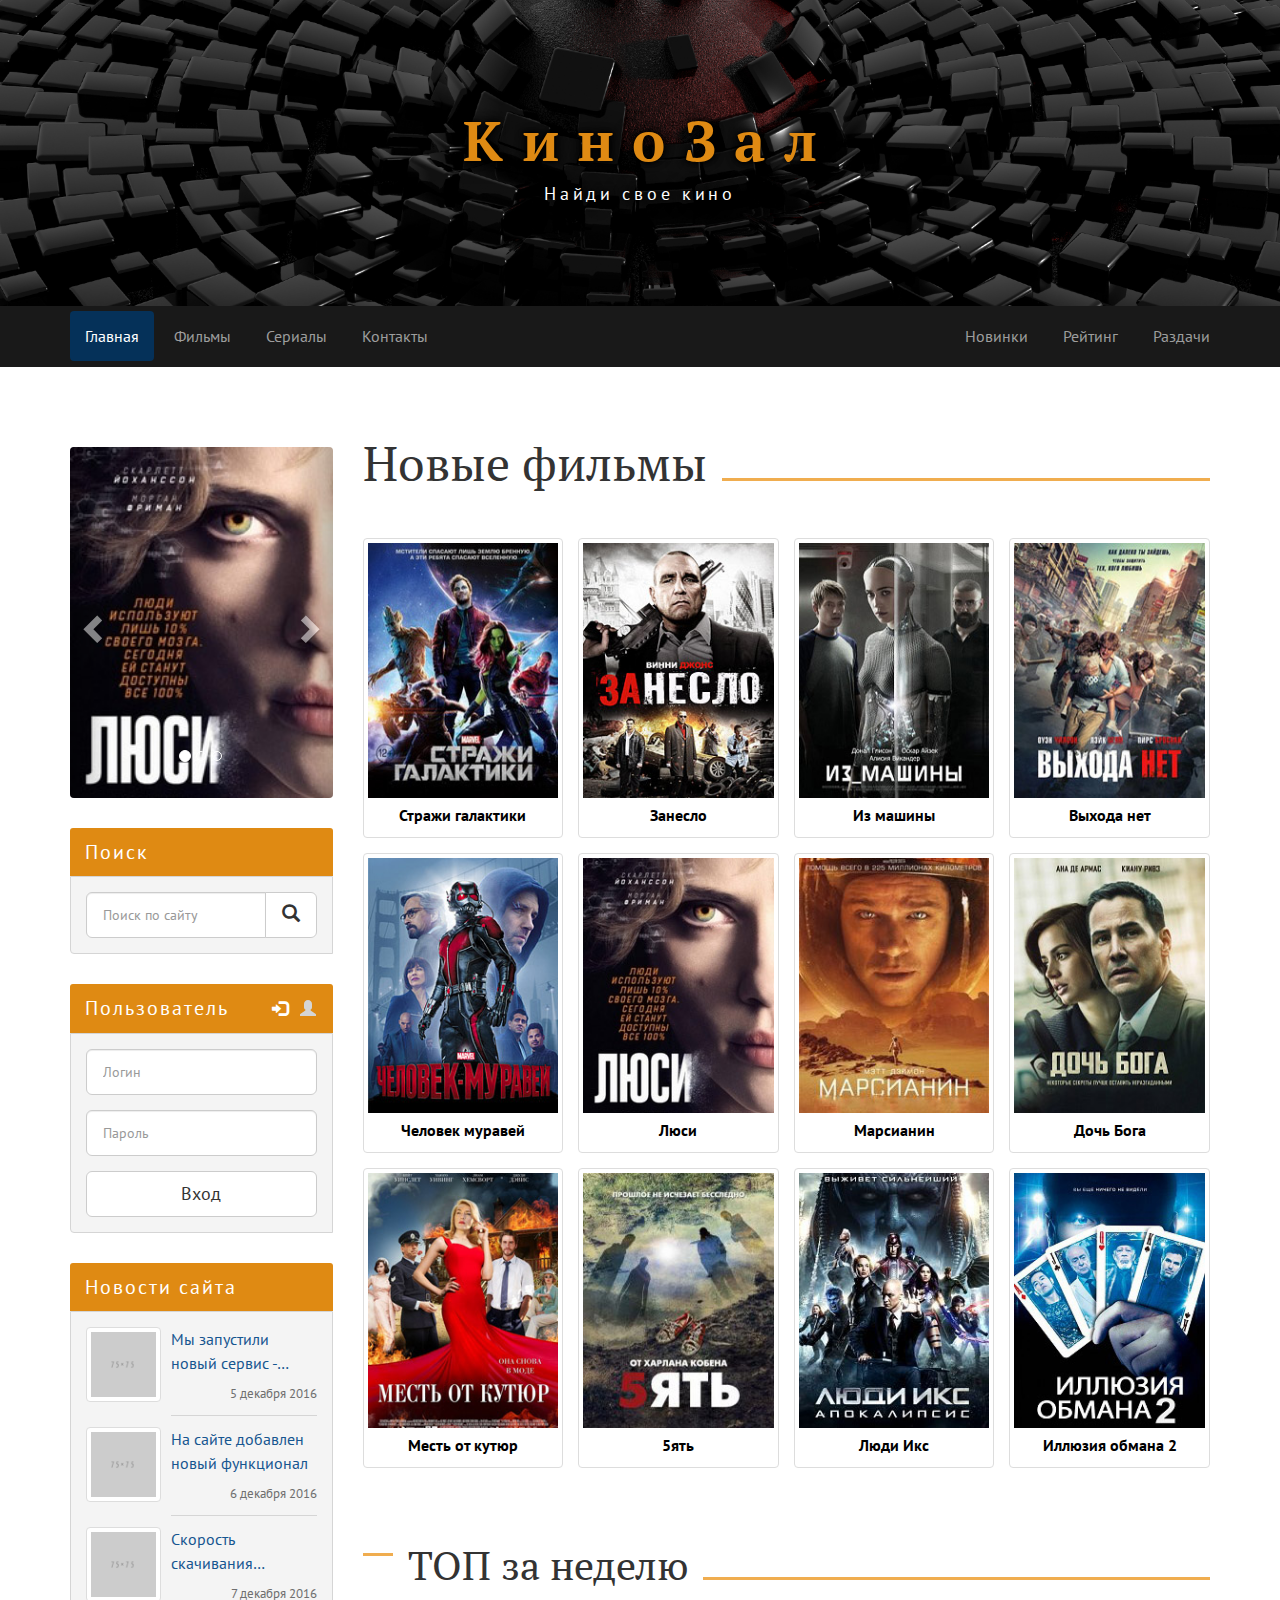
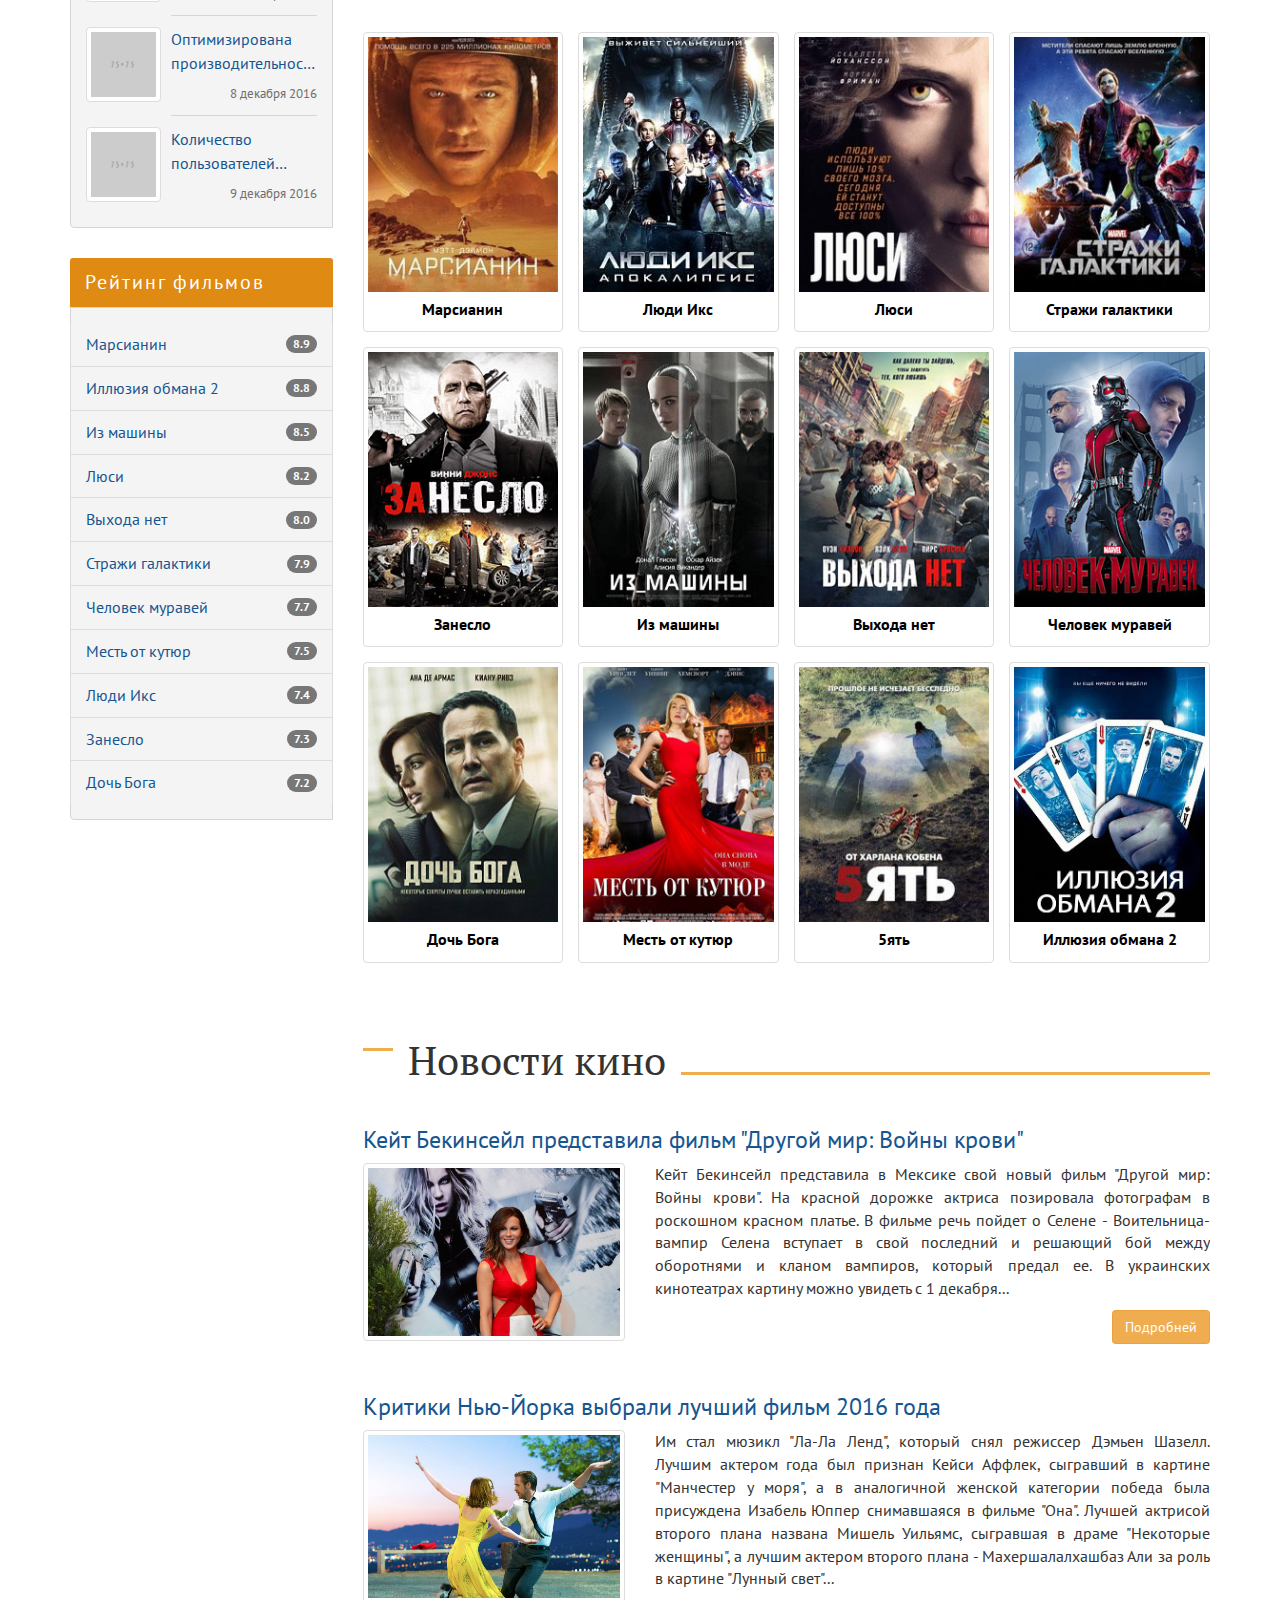
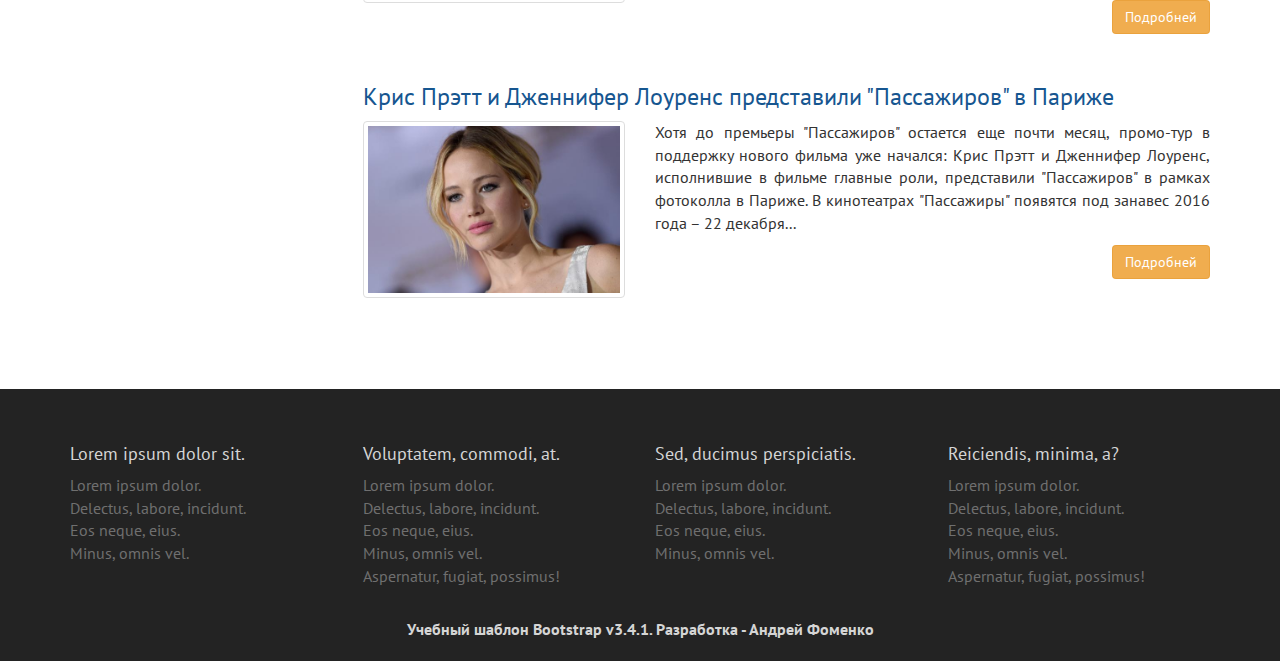
<file: index.html>
<!DOCTYPE html>

<html lang="zxx">

<head>
  <meta charset="UTF-8">
  <meta name="viewport" content="width=device-width, initial-scale=1.0, minimum-scale=1.0">
  <meta http-equiv="X-UA-Compatible" content="ie=edge">
  <title>КиноЗал</title>
  <link href="libs/bootstrap/dist/css/bootstrap.min.css" rel="stylesheet">
  <link href="https://fonts.googleapis.com/css2?family=PT+Sans:wght@400;700&family=PT+Serif:wght@400;700&display=swap"
    rel="stylesheet">
  <link href="assets/css/style.css" rel="stylesheet">
  <link rel="icon" href="assets/img/favicon.png" type="image/x-icon">
</head>

<body>
  <header class="header">
    <div class="logo">

      <div class="header-logo">
        <a href="/">
          <strong class="header-logo__title">КиноЗал</strong>
          <span class="header-logo__description">Найди свое кино</span>
        </a>
      </div>

      <div class="header-menu">
        <nav class="navbar navbar-inverse navbar-static-top">
          <div class="container">
            <div class="navbar-header">
              <button type="button" class="navbar-toggle collapsed" data-toggle="collapse" data-target="#navbar-top"
                aria-expanded="false">
                <span class="sr-only">Toggle navigation</span>
                <span class="icon-bar"></span>
                <span class="icon-bar"></span>
                <span class="icon-bar"></span>
              </button>
            </div>

            <div class="collapse navbar-collapse" id="navbar-top">
              <ul class="nav navbar-nav navbar-left">
                <li class="active"><a href="#">Главная</a></li>
                <li><a href="page.html">Фильмы</a></li>
                <li><a href="#">Сериалы</a></li>
                <li><a href="#">Контакты</a></li>
              </ul>

              <ul class="nav navbar-nav navbar-right">
                <li><a href="#">Новинки</a></li>
                <li><a href="#">Рейтинг</a></li>
                <li><a href="#">Раздачи</a></li>
              </ul>
            </div>
          </div>
        </nav>
      </div>

    </div>
  </header>

  <div class="container">
    <div class="row">
      <main class="main col-lg-9 col-md-8 col-lg-push-3 col-md-push-4">

        <section class="site-search panel panel-info visible-sm visible-xs">
          <h2 class="hidden">Поиск</h2>
          <div class="panel-heading">Поиск</div>
          <div class="panel-body">
            <form action="search.php">

              <div class="input-group input-group-lg">
                <input type="text" name="search-info" class="form-control" placeholder="Поиск по сайту">
                <span class="input-group-btn">
                  <button class="btn btn-default" type="button">
                    <span class="glyphicon glyphicon-search"></span>
                  </button>
                </span>
              </div>

            </form>
          </div>
        </section>

        <section class="user-login panel panel-info visible-sm visible-xs">
          <h2 class="hidden">Пользователь</h2>
          <div class="panel-heading">Пользователь</div>
          <div class="panel-body">

            <ul class="user-login__tabs nav nav-tabs" role="tablist">
              <li role="presentation" class="active"><a href="#user-login-main" aria-controls="user-login-main"
                  role="tab" data-toggle="tab"><span class="glyphicon glyphicon-log-in"></span></a></li>
              <li role="presentation"><a href="#user-reg-main" aria-controls="user-reg-main" role="tab"
                  data-toggle="tab"><span class="glyphicon glyphicon-user"></span></a></li>
            </ul>

            <div class="tab-content user-login__content">
              <div role="tabpanel" class="tab-pane fade-in active" id="user-login-main">

                <form action="login.php">
                  <div class="form-group"><input name="email" class="form-control input-lg" type="email"
                      placeholder="Логин"></div>
                  <div class="form-group"><input name="password" class="form-control input-lg" type="password"
                      placeholder="Пароль">
                  </div>
                  <button class="btn btn-default btn-block btn-lg" type="submit">Вход</button>
                </form>

              </div>
              <div role="tabpanel" class="tab-pane fade" id="user-reg-main">

                <form action="register.php">
                  <div class="form-group"><input name="new_name" class="form-control input-lg" type="email"
                      placeholder="Логин"></div>
                  <div class="form-group"><input name="new_password" class="form-control input-lg" type="password"
                      placeholder="Пароль">
                  </div>
                  <div class="form-group"><input name="new_email" class="form-control input-lg" type="email"
                      placeholder="Email"></div>
                  <button class="btn btn-default btn-block btn-lg" type="submit">Регистрация</button>
                </form>

              </div>
            </div>
          </div>
        </section>

        <section class="new-films">
          <h1 class="new-films-title">Новые фильмы</h1>
          <div class="new-films-row row">
            <article class="new-films-item col-lg-3 col-sm-4 col-xs-6">
              <div class="new-films-item__thumbnail thumbnail">
                <a class="new-films-item__link" href="">
                  <img class="new-films-item__image img-responsive" src="assets/img/films/1266931.jpg"
                    alt="Стражи галактики">
                  <div class="new-films-item__caption caphion">
                    <h3 class="new-films-item__title">Стражи галактики</h3>
                  </div>
                </a>
              </div>
            </article>

            <article class="new-films-item col-lg-3 col-sm-4 col-xs-6">
              <div class="new-films-item__thumbnail thumbnail">
                <a class="new-films-item__link" href="">
                  <img class="new-films-item__image img-responsive" src="assets/img/films/1289488.jpg" alt="Занесло">
                  <div class="new-films-item__caption caphion">
                    <h3 class="new-films-item__title">Занесло</h3>
                  </div>
                </a>
              </div>
            </article>

            <article class="new-films-item col-lg-3 col-sm-4 col-xs-6">
              <div class="new-films-item__thumbnail thumbnail">
                <a class="new-films-item__link" href="">
                  <img class="new-films-item__image img-responsive" src="assets/img/films/1341151.jpg" alt="Из машины">
                  <div class="new-films-item__caption caphion">
                    <h3 class="new-films-item__title">Из машины</h3>
                  </div>
                </a>
              </div>
            </article>

            <article class="new-films-item col-lg-3 col-sm-4 col-xs-6">
              <div class="new-films-item__thumbnail thumbnail">
                <a class="new-films-item__link" href="">
                  <img class="new-films-item__image img-responsive" src="assets/img/films/1381061.jpg" alt="Выхода нет">
                  <div class="new-films-item__caption caphion">
                    <h3 class="new-films-item__title">Выхода нет</h3>
                  </div>
                </a>
              </div>
            </article>

            <article class="new-films-item col-lg-3 col-sm-4 col-xs-6">
              <div class="new-films-item__thumbnail thumbnail">
                <a class="new-films-item__link" href="">
                  <img class="new-films-item__image img-responsive" src="assets/img/films/1393263.jpg"
                    alt="Человек муравей">
                  <div class="new-films-item__caption caphion">
                    <h3 class="new-films-item__title">Человек муравей</h3>
                  </div>
                </a>
              </div>
            </article>

            <article class="new-films-item col-lg-3 col-sm-4 col-xs-6">
              <div class="new-films-item__thumbnail thumbnail">
                <a class="new-films-item__link" href="">
                  <img class="new-films-item__image img-responsive" src="assets/img/films/1263242.jpg" alt="Люси">
                  <div class="new-films-item__caption caphion">
                    <h3 class="new-films-item__title">Люси</h3>
                  </div>
                </a>
              </div>
            </article>

            <article class="new-films-item col-lg-3 col-sm-4 col-xs-6">
              <div class="new-films-item__thumbnail thumbnail">
                <a class="new-films-item__link" href="">
                  <img class="new-films-item__image img-responsive" src="assets/img/films/1401663.jpg" alt="Марсианин">
                  <div class="new-films-item__caption caphion">
                    <h3 class="new-films-item__title">Марсианин</h3>
                  </div>
                </a>
              </div>
            </article>

            <article class="new-films-item col-lg-3 col-sm-4 col-xs-6">
              <div class="new-films-item__thumbnail thumbnail">
                <a class="new-films-item__link" href="">
                  <img class="new-films-item__image img-responsive" src="assets/img/films/1415999.jpg" alt="Дочь Бога">
                  <div class="new-films-item__caption caphion">
                    <h3 class="new-films-item__title">Дочь Бога</h3>
                  </div>
                </a>
              </div>
            </article>

            <article class="new-films-item col-lg-3 col-sm-4 col-xs-6">
              <div class="new-films-item__thumbnail thumbnail">
                <a class="new-films-item__link" href="">
                  <img class="new-films-item__image img-responsive" src="assets/img/films/1423264.jpg"
                    alt="Месть от кутюр">
                  <div class="new-films-item__caption caphion">
                    <h3 class="new-films-item__title">Месть от кутюр</h3>
                  </div>
                </a>
              </div>
            </article>

            <article class="new-films-item col-lg-3 col-sm-4 col-xs-6">
              <div class="new-films-item__thumbnail thumbnail">
                <a class="new-films-item__link" href="">
                  <img class="new-films-item__image img-responsive" src="assets/img/films/1441076.jpg" alt="5ять">
                  <div class="new-films-item__caption caphion">
                    <h3 class="new-films-item__title">5ять</h3>
                  </div>
                </a>
              </div>
            </article>

            <article class="new-films-item col-lg-3 col-sm-4 col-xs-6">
              <div class="new-films-item__thumbnail thumbnail">
                <a class="new-films-item__link" href="">
                  <img class="new-films-item__image img-responsive" src="assets/img/films/1453229.jpg" alt="Люди Икс">
                  <div class="new-films-item__caption caphion">
                    <h3 class="new-films-item__title">Люди Икс</h3>
                  </div>
                </a>
              </div>
            </article>

            <article class="new-films-item col-lg-3 col-sm-4 col-xs-6">
              <div class="new-films-item__thumbnail thumbnail">
                <a class="new-films-item__link" href="">
                  <img class="new-films-item__image img-responsive" src="assets/img/films/1455536.jpg"
                    alt="Иллюзия обмана 2">
                  <div class="new-films-item__caption caphion">
                    <h3 class="new-films-item__title">Иллюзия обмана 2</h3>
                  </div>
                </a>
              </div>
            </article>
          </div>
        </section>

        <section class="top-week">
          <h2 class="top-week-title">ТОП за неделю</h2>
          <div class="top-week-row row">

            <article class="top-week-item col-lg-3 col-sm-4 col-xs-6">
              <div class="top-week-item__thumbnail thumbnail">
                <a class="top-weel-item__link" href="">
                  <img class="top-week-item__image img-responsive" src="assets/img/films/1401663.jpg" alt="Марсианин">
                  <div class="top-week-item__caption caphion">
                    <h3 class="top-week-item__title">Марсианин</h3>
                  </div>
                </a>
              </div>
            </article>

            <article class="top-week-item col-lg-3 col-sm-4 col-xs-6">
              <div class="top-week-item__thumbnail thumbnail">
                <a class="top-weel-item__link" href="">
                  <img class="top-week-item__image img-responsive" src="assets/img/films/1453229.jpg" alt="Люди Икс">
                  <div class="top-week-item__caption caphion">
                    <h3 class="top-week-item__title">Люди Икс</h3>
                  </div>
                </a>
              </div>
            </article>

            <article class="top-week-item col-lg-3 col-sm-4 col-xs-6">
              <div class="top-week-item__thumbnail thumbnail">
                <a class="top-weel-item__link" href="">
                  <img class="top-week-item__image img-responsive" src="assets/img/films/1263242.jpg" alt="Люси">
                  <div class="top-week-item__caption caphion">
                    <h3 class="top-week-item__title">Люси</h3>
                  </div>
                </a>
              </div>
            </article>

            <article class="top-week-item col-lg-3 col-sm-4 col-xs-6">
              <div class="top-week-item__thumbnail thumbnail">
                <a class="top-weel-item__link" href="">
                  <img class="top-week-item__image img-responsive" src="assets/img/films/1266931.jpg"
                    alt="Стражи галактики">
                  <div class="top-week-item__caption caphion">
                    <h3 class="top-week-item__title">Стражи галактики</h3>
                  </div>
                </a>
              </div>
            </article>

            <article class="top-week-item col-lg-3 col-sm-4 col-xs-6">
              <div class="top-week-item__thumbnail thumbnail">
                <a class="top-weel-item__link" href="">
                  <img class="top-week-item__image img-responsive" src="assets/img/films/1289488.jpg" alt="Занесло">
                  <div class="top-week-item__caption caphion">
                    <h3 class="top-week-item__title">Занесло</h3>
                  </div>
                </a>
              </div>
            </article>

            <article class="top-week-item col-lg-3 col-sm-4 col-xs-6">
              <div class="top-week-item__thumbnail thumbnail">
                <a class="top-weel-item__link" href="">
                  <img class="top-week-item__image img-responsive" src="assets/img/films/1341151.jpg" alt="Из машины">
                  <div class="top-week-item__caption caphion">
                    <h3 class="top-week-item__title">Из машины</h3>
                  </div>
                </a>
              </div>
            </article>

            <article class="top-week-item col-lg-3 col-sm-4 col-xs-6">
              <div class="top-week-item__thumbnail thumbnail">
                <a class="top-weel-item__link" href="">
                  <img class="top-week-item__image img-responsive" src="assets/img/films/1381061.jpg" alt="Выхода нет">
                  <div class="top-week-item__caption caphion">
                    <h3 class="top-week-item__title">Выхода нет</h3>
                  </div>
                </a>
              </div>
            </article>

            <article class="top-week-item col-lg-3 col-sm-4 col-xs-6">
              <div class="top-week-item__thumbnail thumbnail">
                <a class="top-weel-item__link" href="">
                  <img class="top-week-item__image img-responsive" src="assets/img/films/1393263.jpg"
                    alt="Человек муравей">
                  <div class="top-week-item__caption caphion">
                    <h3 class="top-week-item__title">Человек муравей</h3>
                  </div>
                </a>
              </div>
            </article>

            <article class="top-week-item col-lg-3 col-sm-4 col-xs-6">
              <div class="top-week-item__thumbnail thumbnail">
                <a class="top-weel-item__link" href="">
                  <img class="top-week-item__image img-responsive" src="assets/img/films/1415999.jpg" alt="Дочь Бога">
                  <div class="top-week-item__caption caphion">
                    <h3 class="top-week-item__title">Дочь Бога</h3>
                  </div>
                </a>
              </div>
            </article>

            <article class="top-week-item col-lg-3 col-sm-4 col-xs-6">
              <div class="top-week-item__thumbnail thumbnail">
                <a class="top-weel-item__link" href="">
                  <img class="top-week-item__image img-responsive" src="assets/img/films/1423264.jpg"
                    alt="Месть от кутюр">
                  <div class="top-week-item__caption caphion">
                    <h3 class="top-week-item__title">Месть от кутюр</h3>
                  </div>
                </a>
              </div>
            </article>

            <article class="top-week-item col-lg-3 col-sm-4 col-xs-6">
              <div class="top-week-item__thumbnail thumbnail">
                <a class="top-week-item__link" href="">
                  <img class="top-week-item__image img-responsive" src="assets/img/films/1441076.jpg" alt="5ять">
                  <div class="top-week-item__caption caphion">
                    <h3 class="top-week-item__title">5ять</h3>
                  </div>
                </a>
              </div>
            </article>

            <article class="top-week-item col-lg-3 col-sm-4 col-xs-6">
              <div class="top-week-item__thumbnail thumbnail">
                <a class="top-weel-item__link" href="">
                  <img class="top-week-item__image img-responsive" src="assets/img/films/1455536.jpg"
                    alt="Иллюзия обмана 2">
                  <div class="top-week-item__caption caphion">
                    <h3 class="top-week-item__title">Иллюзия обмана 2</h3>
                  </div>
                </a>
              </div>
            </article>

          </div>
        </section>

        <section class="film-news">
          <h2 class="film-news-title">Новости кино</h2>

          <article class="film-news-item">
            <h3 class="film-news-item__caption"><a href="">Кейт Бекинсейл представила фильм "Другой мир: Войны
                крови"</a></h3>

            <div class="film-news-item-row row">
              <div class="col-sm-4">
                <div class="film-news-item__thumbnail thumbnail"><img class="film-news-item__image img-responsive"
                    src="assets/img/news/news-1.jpg" alt="news-1"></div>
              </div>
              <div class="col-sm-8">
                <div class="film-news-item__text">Кейт Бекинсейл представила в Мексике свой новый фильм "Другой мир:
                  Войны
                  крови". На красной дорожке актриса позировала фотографам в роскошном красном платье. В фильме речь
                  пойдет о Селене - Воительница-вампир Селена вступает в свой последний и решающий бой между оборотнями
                  и кланом вампиров, который предал ее. В украинских кинотеатрах картину можно увидеть с 1 декабря...
                </div>
                <a class="btn film-news-item__btn pull-right" href="">Подробней</a>
              </div>
            </div>
          </article>

          <article class="film-news-item">
            <h3 class="film-news-item__caption"><a href="">Критики Нью-Йорка выбрали лучший фильм 2016 года</a></h3>

            <div class="film-news-item-row row">
              <div class="col-sm-4">
                <div class="film-news-item__thumbnail thumbnail"><img class="film-news-item__image img-responsive"
                    src="assets/img/news/news-2.jpg" alt="news-2"></div>
              </div>
              <div class="col-sm-8">
                <div class="film-news-item__text">Им стал мюзикл "Ла-Ла Ленд", который снял режиссер Дэмьен Шазелл.
                  Лучшим
                  актером года был признан Кейси Аффлек, сыгравший в картине "Манчестер у моря", а в аналогичной женской
                  категории победа была присуждена Изабель Юппер снимавшаяся в фильме "Она". Лучшей актрисой второго
                  плана названа Мишель Уильямс, сыгравшая в драме "Некоторые женщины", а лучшим актером второго плана -
                  Махершалалхашбаз Али за роль в картине "Лунный свет"...
                </div>
                <a class="btn film-news-item__btn pull-right" href="">Подробней</a>
              </div>
            </div>
          </article>

          <article class="film-news-item">
            <h3 class="film-news-item__caption"><a href="">Крис Прэтт и Дженнифер Лоуренс представили "Пассажиров" в
                Париже</a></h3>

            <div class="film-news-item-row row">
              <div class="col-sm-4">
                <div class="film-news-item__thumbnail thumbnail"><img class="film-news-item__image img-responsive"
                    src="assets/img/news/news-3.jpg" alt="news-3"></div>
              </div>
              <div class="col-sm-8">
                <div class="film-news-item__text">Хотя до премьеры "Пассажиров" остается еще почти месяц, промо-тур в
                  поддержку нового фильма уже начался: Крис Прэтт и Дженнифер Лоуренс, исполнившие в фильме главные
                  роли, представили "Пассажиров" в рамках фотоколла в Париже. В кинотеатрах "Пассажиры" появятся под
                  занавес 2016 года – 22 декабря...
                </div>
                <a class="btn film-news-item__btn pull-right" href="">Подробней</a>
              </div>
            </div>
          </article>


        </section>

      </main>

      <aside class="left-sidebar col-lg-3 col-md-4 col-lg-pull-9 col-md-pull-8">

        <div class="vertical-slider panel panel-info hidden-sm hidden-xs">
          <div id="vertical-carousel" class="carousel slide" data-ride="carousel">
            <ol class="carousel-indicators">
              <li data-target="#vertical-carousel" data-slide-to="0" class="active"></li>
              <li data-target="#vertical-carousel" data-slide-to="1"></li>
              <li data-target="#vertical-carousel" data-slide-to="2"></li>
            </ol>

            <div class="carousel-inner" role="listbox">
              <div class="item active">
                <img class="vertical-slider__image" src="assets/img/films/1263242.jpg" alt="film1">
              </div>
              <div class="item">
                <img class="vertical-slider__image" src="assets/img/films/1289488.jpg" alt="film2">
              </div>
              <div class="item">
                <img class="vertical-slider__image" src="assets/img/films/1401663.jpg" alt="film3">
              </div>
            </div>

            <a class="left carousel-control" href="#vertical-carousel" role="button" data-slide="prev">
              <span class="glyphicon glyphicon-chevron-left" aria-hidden="true"></span>
              <span class="sr-only">Previous</span>
            </a>
            <a class="right carousel-control" href="#vertical-carousel" role="button" data-slide="next">
              <span class="glyphicon glyphicon-chevron-right" aria-hidden="true"></span>
              <span class="sr-only">Next</span>
            </a>
          </div>
        </div>

        <div class="site-search panel panel-info hidden-sm hidden-xs">
          <div class="panel-heading">Поиск</div>
          <div class="panel-body">
            <form action="search.php">

              <div class="input-group input-group-lg">
                <input type="text" name="search-info" class="form-control" placeholder="Поиск по сайту">
                <span class="input-group-btn">
                  <button class="btn btn-default" type="button">
                    <span class="glyphicon glyphicon-search"></span>
                  </button>
                </span>
              </div>

            </form>
          </div>
        </div>

        <div class="user-login panel panel-info hidden-sm hidden-xs">
          <div class="panel-heading">Пользователь</div>
          <div class="panel-body">

            <ul class="user-login__tabs nav nav-tabs" role="tablist">
              <li role="presentation" class="active"><a href="#user-login-sidebar" aria-controls="user-login-sidebar"
                  role="tab" data-toggle="tab"><span class="glyphicon glyphicon-log-in"></span></a></li>
              <li role="presentation"><a href="#user-reg-sidebar" aria-controls="user-reg-sidebar" role="tab"
                  data-toggle="tab"><span class="glyphicon glyphicon-user"></span></a></li>
            </ul>

            <div class="tab-content user-login__content">
              <div role="tabpanel" class="tab-pane fade-in active" id="user-login-sidebar">

                <form action="login.php">
                  <div class="form-group"><input name="email" class="form-control input-lg" type="email"
                      placeholder="Логин"></div>
                  <div class="form-group"><input name="password" class="form-control input-lg" type="password"
                      placeholder="Пароль">
                  </div>
                  <button class="btn btn-default btn-block btn-lg" type="submit">Вход</button>
                </form>

              </div>
              <div role="tabpanel" class="tab-pane fade" id="user-reg-sidebar">

                <form action="register.php">
                  <div class="form-group"><input name="new_name" class="form-control input-lg" type="email"
                      placeholder="Логин"></div>
                  <div class="form-group"><input name="new_password" class="form-control input-lg" type="password"
                      placeholder="Пароль">
                  </div>
                  <div class="form-group"><input name="new_email" class="form-control input-lg" type="email"
                      placeholder="Email"></div>
                  <button class="btn btn-default btn-block btn-lg" type="submit">Регистрация</button>
                </form>

              </div>
            </div>
          </div>
        </div>

        <div class="site-news panel panel-info">
          <div class="panel-heading">Новости сайта</div>
          <div class="panel-body">
            <div class="site-news-item">

              <div>
                <a class="site-news-item__link" href="">
                  <div class="site-news-item__thumbnail thumbnail">
                    <img class="site-news-item__image" src="assets/img/75x75.png" alt="image">
                  </div>
                  <div class="site-news-item__title">
                    Мы запустили новый сервис - КиноМонстр
                  </div>
                  <div class="site-news-item__date">
                    5 декабря 2016
                  </div>
                </a>
              </div>

            </div>

            <div class="site-news-item">

              <div>
                <a class="site-news-item__link" href="">
                  <div class="site-news-item__thumbnail thumbnail">
                    <img class="site-news-item__image" src="assets/img/75x75.png" alt="image">
                  </div>
                  <div class="site-news-item__title">
                    На сайте добавлен новый функционал
                  </div>
                  <div class="site-news-item__date">
                    6 декабря 2016
                  </div>
                </a>
              </div>

            </div>

            <div class="site-news-item">
              <a class="site-news-item__link" href="">
                <div>
                  <div class="site-news-item__thumbnail thumbnail">
                    <img class="site-news-item__image" src="assets/img/75x75.png" alt="image">
                  </div>
                  <div class="site-news-item__title">
                    Скорость скачивания фильмов увеличена
                  </div>
                  <div class="site-news-item__date">
                    7 декабря 2016
                  </div>
                </div>
              </a>
            </div>

            <div class="site-news-item"><a class="site-news-item__link" href="">
                <div>
                  <div class="site-news-item__thumbnail thumbnail">
                    <img class="site-news-item__image" src="assets/img/75x75.png" alt="image">
                  </div>
                  <div class="site-news-item__title">
                    Оптимизирована производительность сервера
                  </div>
                  <div class="site-news-item__date">
                    8 декабря 2016
                  </div>
                </div>
              </a>
            </div>

            <div class="site-news-item"><a class="site-news-item__link" href="">
                <div>
                  <div class="site-news-item__thumbnail thumbnail">
                    <img class="site-news-item__image" src="assets/img/75x75.png" alt="image">
                  </div>
                  <div class="site-news-item__title">
                    Количество пользователей перевалила за 10 000
                  </div>
                  <div class="site-news-item__date">
                    9 декабря 2016
                  </div>
                </div>
              </a>
            </div>

          </div>
        </div>

        <div class="top-films panel panel-info">
          <div class="panel-heading">Рейтинг фильмов</div>
          <div class="top-films__body panel-body">
            <div class="top-films__list list-group">
              <a href="#" class="top-films__item list-group-item">Марсианин
                <span class="top-films__badge badge">8.9</span>
              </a>
              <a href="#" class="top-films__item list-group-item">Иллюзия обмана 2
                <span class="top-films__badge badge">8.8</span>
              </a>
              <a href="#" class="top-films__item list-group-item">Из машины
                <span class="top-films__badge badge">8.5</span>
              </a>
              <a href="#" class="top-films__item list-group-item">Люси
                <span class="top-films__badge badge">8.2</span>
              </a>
              <a href="#" class="top-films__item list-group-item">Выхода нет
                <span class="top-films__badge badge">8.0</span>
              </a>
              <a href="#" class="top-films__item list-group-item">Стражи галактики
                <span class="top-films__badge badge">7.9</span>
              </a>
              <a href="#" class="top-films__item list-group-item">Человек муравей
                <span class="top-films__badge badge">7.7</span>
              </a>
              <a href="#" class="top-films__item list-group-item">Месть от кутюр
                <span class="top-films__badge badge">7.5</span>
              </a>
              <a href="#" class="top-films__item list-group-item">Люди Икс
                <span class="top-films__badge badge">7.4</span>
              </a>
              <a href="#" class="top-films__item list-group-item">Занесло
                <span class="top-films__badge badge">7.3</span>
              </a>
              <a href="#" class="top-films__item list-group-item">Дочь Бога
                <span class="top-films__badge badge">7.2</span>
              </a>
            </div>
          </div>
        </div>

      </aside>
    </div>
  </div>

  <footer class="footer container-fluid">
    <div class="row">
      <div class="container">
        <div class="row">

          <div class="footer-first col-md-3 col-xs-6 col-xs-12">
            <h4 class="footer-title">Lorem ipsum dolor sit.</h4>
            <ul>
              <li><a href="">Lorem ipsum dolor.</a></li>
              <li><a href="">Delectus, labore, incidunt.</a></li>
              <li><a href="">Eos neque, eius.</a></li>
              <li><a href="">Minus, omnis vel.</a></li>
            </ul>
          </div>

          <div class="footer-second col-md-3 col-xs-6 col-xs-12">
            <h4 class="footer-title">Voluptatem, commodi, at.</h4>
            <ul>
              <li><a href="">Lorem ipsum dolor.</a></li>
              <li><a href="">Delectus, labore, incidunt.</a></li>
              <li><a href="">Eos neque, eius.</a></li>
              <li><a href="">Minus, omnis vel.</a></li>
              <li><a href="">Aspernatur, fugiat, possimus!</a></li>
            </ul>

          </div>

          <div class="footer-third col-md-3 col-xs-6 col-xs-12">
            <h4 class="footer-title">Sed, ducimus perspiciatis.</h4>
            <ul>
              <li><a href="">Lorem ipsum dolor.</a></li>
              <li><a href="">Delectus, labore, incidunt.</a></li>
              <li><a href="">Eos neque, eius.</a></li>
              <li><a href="">Minus, omnis vel.</a></li>
            </ul>
          </div>

          <div class="footer-fourth col-md-3 col-xs-6 col-xs-12">
            <h4 class="footer-title">Reiciendis, minima, a?</h4>
            <ul>
              <li><a href="">Lorem ipsum dolor.</a></li>
              <li><a href="">Delectus, labore, incidunt.</a></li>
              <li><a href="">Eos neque, eius.</a></li>
              <li><a href="">Minus, omnis vel.</a></li>
              <li><a href="">Aspernatur, fugiat, possimus!</a></li>
            </ul>

          </div>

        </div>
        <div class="footer-author">
          <b>
            <a href="https://fomenko.top/" target="_blank">Учебный шаблон Bootstrap v3.4.1. Разработка - Андрей
              Фоменко</a>
          </b>

        </div>
      </div>
    </div>
  </footer>

  <script src="libs/jquery/dist/jquery.min.js"></script>
  <script src="libs/bootstrap/dist/js/bootstrap.min.js"></script>
</body>

</html>
</file>
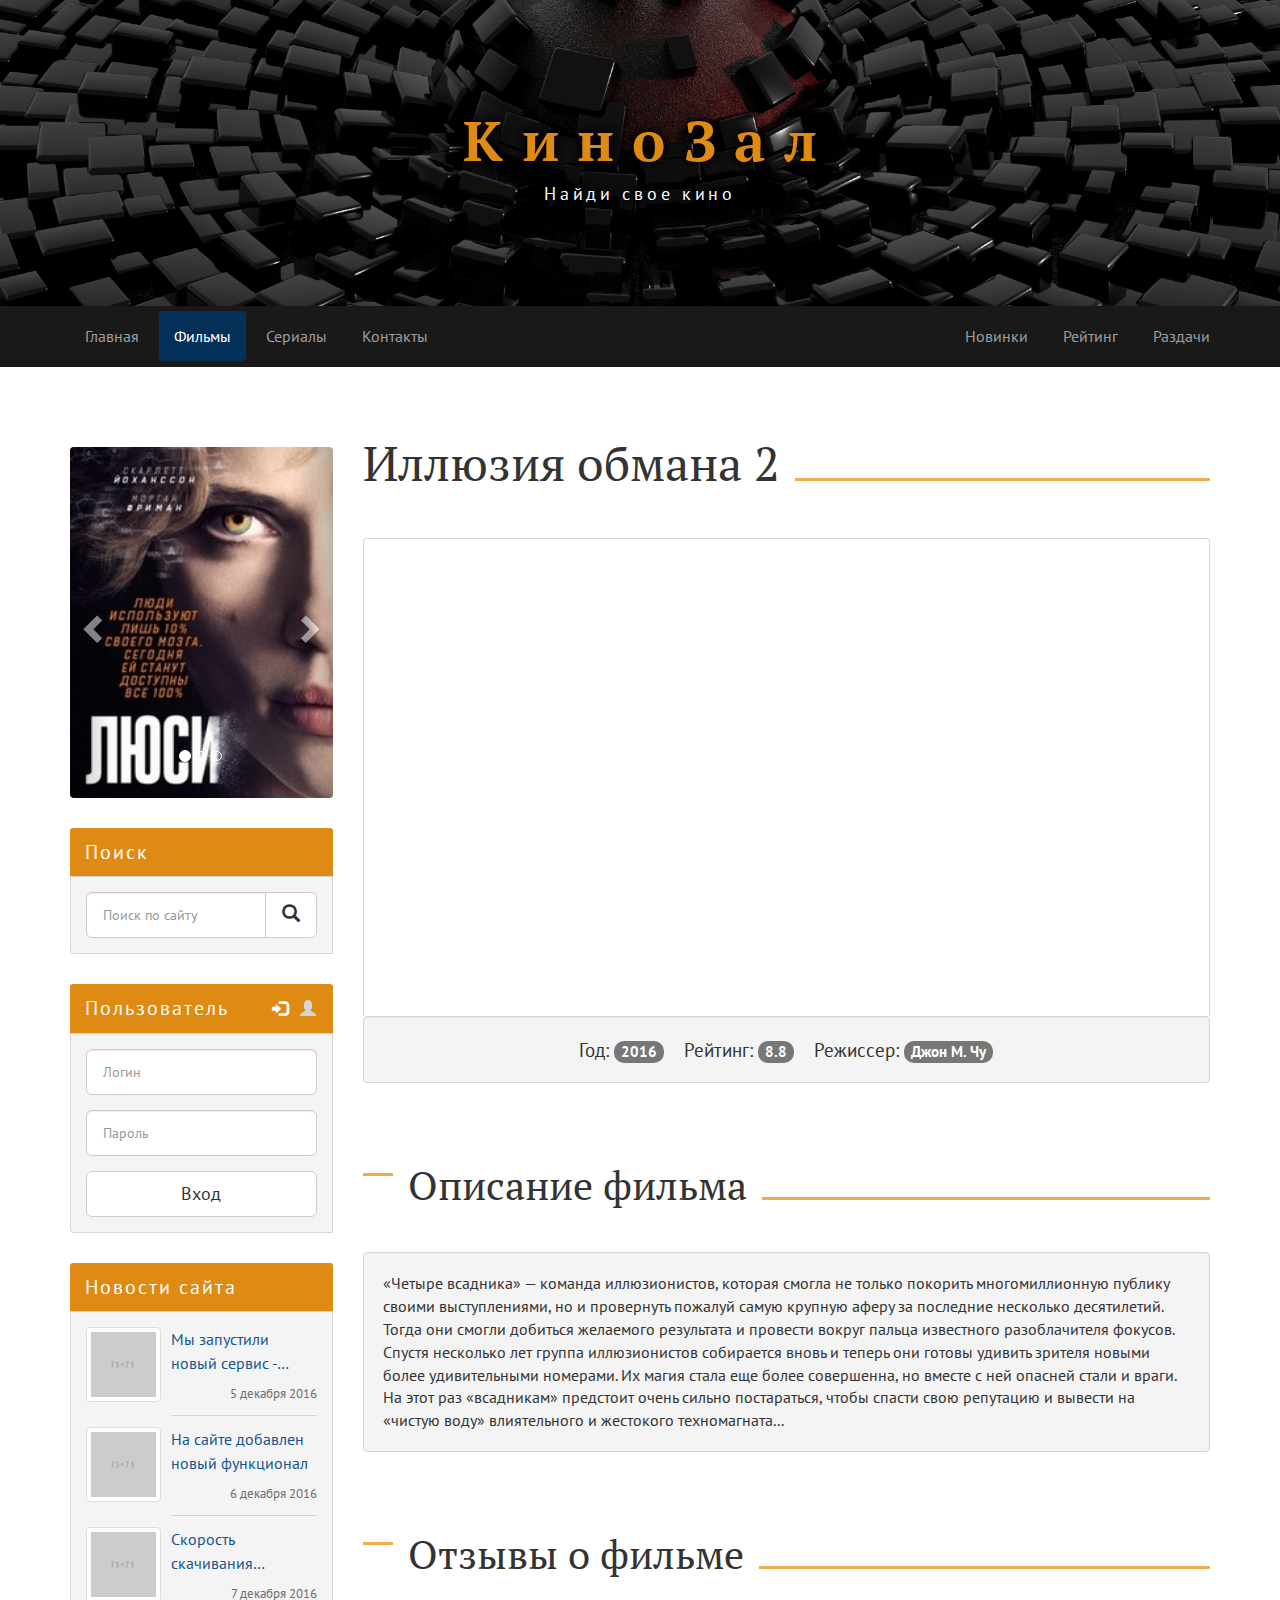
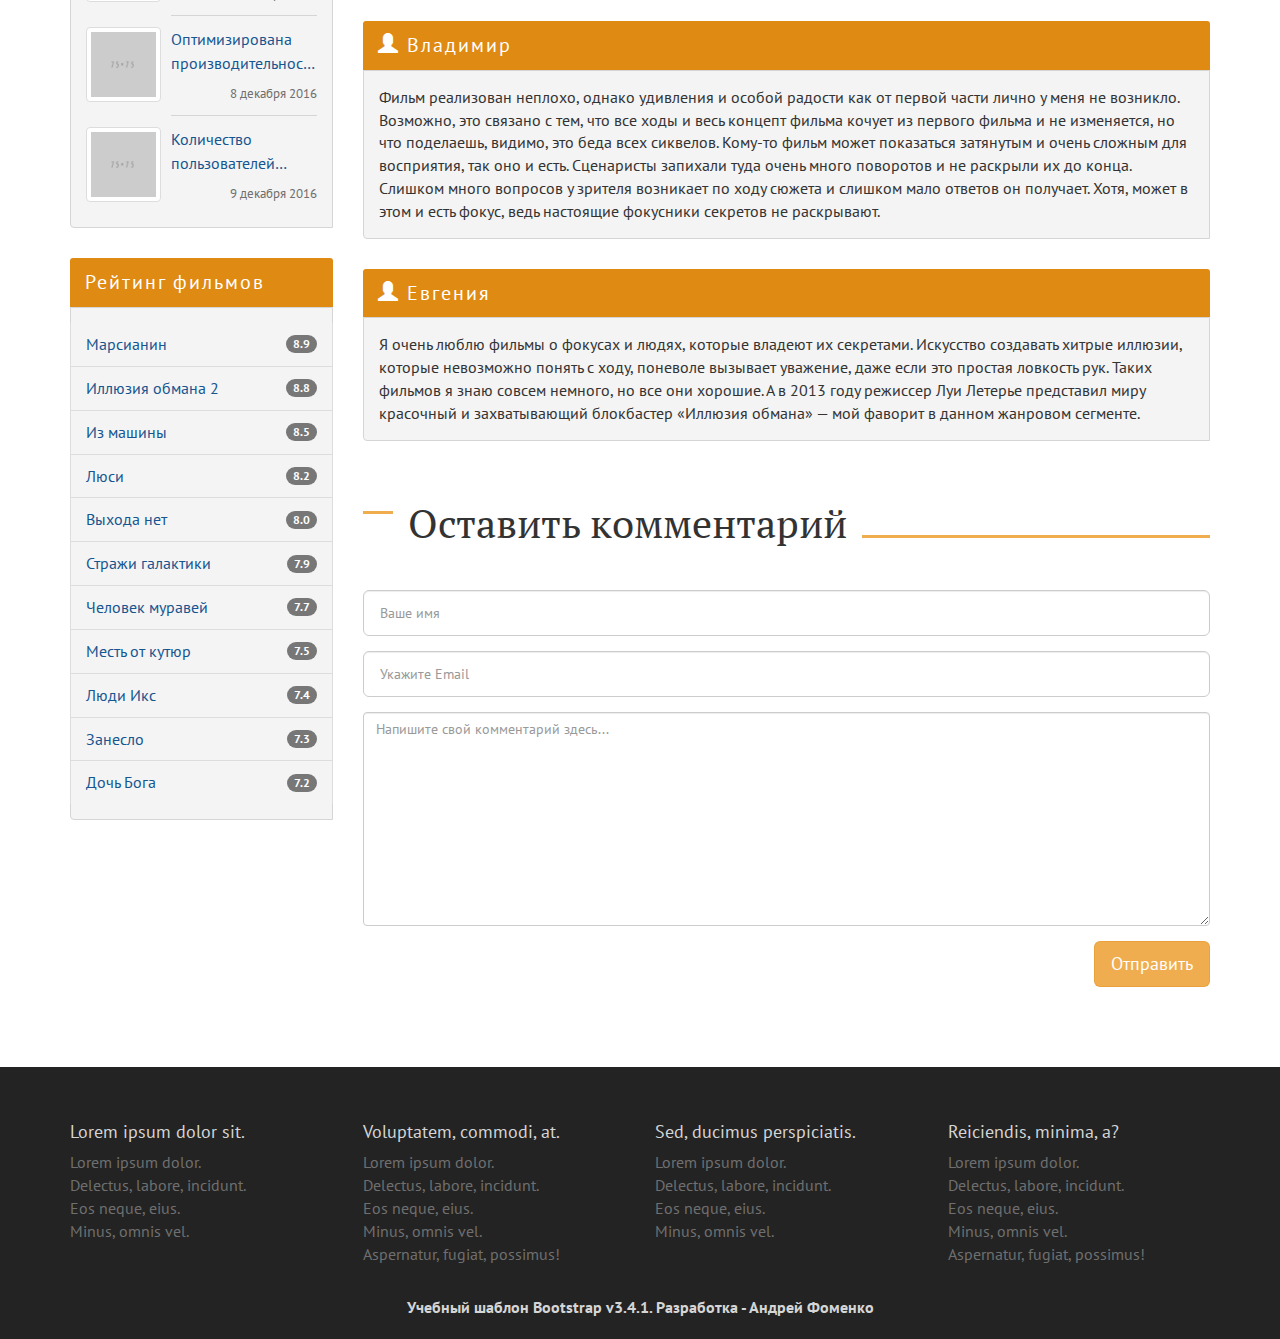
<file: page.html>
<!DOCTYPE html>

<html lang="ru">

<head>
  <meta charset="UTF-8">
  <meta name="viewport" content="width=device-width, initial-scale=1.0, minimum-scale=1.0">
  <meta http-equiv="X-UA-Compatible" content="ie=edge">
  <title>КиноЗал</title>
  <link href="libs/bootstrap/dist/css/bootstrap.min.css" rel="stylesheet">
  <link href="https://fonts.googleapis.com/css2?family=PT+Sans:wght@400;700&family=PT+Serif:wght@400;700&display=swap"
    rel="stylesheet">
  <link href="assets/css/style.css" rel="stylesheet">
  <link rel="icon" href="assets/img/favicon.png" type="image/x-icon">
  <!--[if lt IE 9]>
  <script src="https://oss.maxcdn.com/html5shiv/3.7.3/html5shiv.min.js"></script>
  <script src="https://oss.maxcdn.com/respond/1.4.2/respond.min.js"></script>
  <![endif]-->
</head>

<body>

  <header class="header">
    <div class="logo">

      <div class="header-logo">
        <a href="/">
          <strong class="header-logo__title">КиноЗал</strong>
          <span class="header-logo__description">Найди свое кино</span>
        </a>
      </div>

      <div class="header-menu">
        <nav class="navbar navbar-inverse navbar-static-top">
          <div class="container">
            <div class="navbar-header">
              <button type="button" class="navbar-toggle collapsed" data-toggle="collapse" data-target="#navbar-top"
                aria-expanded="false">
                <span class="sr-only">Toggle navigation</span>
                <span class="icon-bar"></span>
                <span class="icon-bar"></span>
                <span class="icon-bar"></span>
              </button>
            </div>

            <div class="collapse navbar-collapse" id="navbar-top">
              <ul class="nav navbar-nav navbar-left">
                <li><a href="index.html">Главная</a></li>
                <li class="active"><a href="#">Фильмы</a></li>
                <li><a href="#">Сериалы</a></li>
                <li><a href="#">Контакты</a></li>
              </ul>

              <ul class="nav navbar-nav navbar-right">
                <li><a href="#">Новинки</a></li>
                <li><a href="#">Рейтинг</a></li>
                <li><a href="#">Раздачи</a></li>
              </ul>
            </div>
          </div>
        </nav>
      </div>

    </div>
  </header>

  <div class="container">
    <div class="row">
      <main class="main col-lg-9 col-md-8 col-lg-push-3 col-md-push-4">

        <section class="site-search panel panel-info visible-sm visible-xs">
          <h2 class="hidden">Поиск</h2>
          <div class="panel-heading">Поиск</div>
          <div class="panel-body">
            <form action="search.php">

              <div class="input-group input-group-lg">
                <input type="text" name="search-info" class="form-control" placeholder="Поиск по сайту">
                <span class="input-group-btn">
                  <button class="btn btn-default" type="button">
                    <span class="glyphicon glyphicon-search"></span>
                  </button>
                </span>
              </div>

            </form>
          </div>
        </section>

        <section class="user-login panel panel-info visible-sm visible-xs">
          <h2 class="hidden">Пользователь</h2>
          <div class="panel-heading">Пользователь</div>
          <div class="panel-body">

            <ul class="user-login__tabs nav nav-tabs" role="tablist">
              <li role="presentation" class="active"><a href="#user-login-main" aria-controls="user-login-main"
                  role="tab" data-toggle="tab"><span class="glyphicon glyphicon-log-in"></span></a></li>
              <li role="presentation"><a href="#user-reg-main" aria-controls="user-reg-main" role="tab"
                  data-toggle="tab"><span class="glyphicon glyphicon-user"></span></a></li>
            </ul>

            <div class="tab-content user-login__content">
              <div role="tabpanel" class="tab-pane fade-in active" id="user-login-main">

                <form action="login.php">
                  <div class="form-group"><input name="email" class="form-control input-lg" type="email"
                      placeholder="Логин"></div>
                  <div class="form-group"><input name="password" class="form-control input-lg" type="password"
                      placeholder="Пароль">
                  </div>
                  <button class="btn btn-default btn-block btn-lg" type="submit">Вход</button>
                </form>

              </div>
              <div role="tabpanel" class="tab-pane fade" id="user-reg-main">

                <form action="register.php">
                  <div class="form-group"><input name="new_name" class="form-control input-lg" type="email"
                      placeholder="Логин"></div>
                  <div class="form-group"><input name="new_password" class="form-control input-lg" type="password"
                      placeholder="Пароль">
                  </div>
                  <div class="form-group"><input name="new_email" class="form-control input-lg" type="email"
                      placeholder="Email"></div>
                  <button class="btn btn-default btn-block btn-lg" type="submit">Регистрация</button>
                </form>

              </div>
            </div>
          </div>
        </section>

        <section class="films-video">
          <h1 class="films-video-title">Иллюзия обмана 2</h1>

          <div class="films-video__link embed-responsive embed-responsive-16by9">
            <iframe class="embed-responsive-item" src="https://www.youtube.com/embed/47DzVAIzSQI"
              allowfullscreen></iframe>
          </div>

          <div class="films-video__well well">
            <span class="films-video__well-badge">Год:<span class="films-video__well-info badge">2016</span></span>
            <span class="films-video__well-badge">Рейтинг:<span
                class="films-video__well-info badge badge">8.8</span></span>
            <span class="films-video__well-badge films-video__well-badge">Режиссер:<span
                class="films-video__well-info badge">Джон М. Чу</span></span>
          </div>
        </section>

        <section class="film-description">
          <h2 class="film-description-title">Описание фильма</h2>

          <article class="film-description-item">
            <h3 class="hidden">Описание</h3>
            <div class="well">«Четыре всадника» — команда иллюзионистов, которая смогла не только покорить
              многомиллионную публику своими
              выступлениями, но и провернуть пожалуй самую крупную аферу за последние несколько десятилетий. Тогда они
              смогли добиться желаемого результата и провести вокруг пальца известного разоблачителя фокусов. Спустя
              несколько лет группа иллюзионистов собирается вновь и теперь они готовы удивить зрителя новыми более
              удивительными номерами. Их магия стала еще более совершенна, но вместе с ней опасней стали и враги. На
              этот
              раз «всадникам» предстоит очень сильно постараться, чтобы спасти свою репутацию и вывести на «чистую воду»
              влиятельного и жестокого техномагната...</div>
          </article>
        </section>

        <section class="film-comments">
          <h2 class="film-comments-title">Отзывы о фильме</h2>

          <article class="film-comments-item">
            <h3 class="hidden">Отзыв1</h3>
            <div class="panel panel-info">
              <div class="panel-heading">
                <span class="glyphicon glyphicon-user"></span><span class="film-comments-name">Владимир</span>
              </div>

              <div class="panel-body">Фильм реализован неплохо, однако удивления и особой радости как от первой части
                лично у меня не возникло.
                Возможно, это связано с тем, что все ходы и весь концепт фильма кочует из первого фильма и не
                изменяется,
                но что поделаешь, видимо, это беда всех сиквелов. Кому-то фильм может показаться затянутым и очень
                сложным
                для восприятия, так оно и есть. Сценаристы запихали туда очень много поворотов и не раскрыли их до
                конца.
                Слишком много вопросов у зрителя возникает по ходу сюжета и слишком мало ответов он получает. Хотя,
                может
                в этом и есть фокус, ведь настоящие фокусники секретов не раскрывают.</div>
            </div>
          </article>

          <article class="film-comments-item">
            <h3 class="hidden">Отзыв2</h3>
            <div class="panel panel-info">
              <div class="panel-heading">
                <span class="glyphicon glyphicon-user"></span><span class="film-comments-name">Евгения</span>
              </div>

              <div class="panel-body">Я очень люблю фильмы о фокусах и людях, которые владеют их секретами. Искусство
                создавать хитрые иллюзии,
                которые невозможно понять с ходу, поневоле вызывает уважение, даже если это простая ловкость рук. Таких
                фильмов я знаю совсем немного, но все они хорошие. А в 2013 году режиссер Луи Летерье представил миру
                красочный и захватывающий блокбастер «Иллюзия обмана» — мой фаворит в данном жанровом сегменте.</div>
            </div>
          </article>

        </section>

        <section class="write-comment">
          <h2 class="write-comments-title">Оставить комментарий</h2>

          <article class="write-comment-item">
            <h3 class="hidden">Форма</h3>

            <form action="comment.php">
              <div class="form-group">
                <input type="text" class="form-control input-lg" name="name-comment" placeholder="Ваше имя">
              </div>
              <div class="form-group">
                <input type="email" class="form-control input-lg" name="email-comment" placeholder="Укажите Email">
              </div>

              <div class="form-group">
                <textarea class="form-control" placeholder="Напишите свой комментарий здесь..." rows="10"></textarea>
              </div>

              <button type="submit" class="btn btn-lg pull-right write-comment__btn">Отправить</button>

            </form>

          </article>

        </section>

      </main>

      <aside class="left-sidebar col-lg-3 col-md-4 col-lg-pull-9 col-md-pull-8">

        <div class="vertical-slider panel panel-info hidden-sm hidden-xs">
          <div id="vertical-carousel" class="carousel slide" data-ride="carousel">
            <ol class="carousel-indicators">
              <li data-target="#vertical-carousel" data-slide-to="0" class="active"></li>
              <li data-target="#vertical-carousel" data-slide-to="1"></li>
              <li data-target="#vertical-carousel" data-slide-to="2"></li>
            </ol>

            <div class="carousel-inner" role="listbox">
              <div class="item active">
                <img class="vertical-slider__image" src="assets/img/films/1263242.jpg" alt="film1">
              </div>
              <div class="item">
                <img class="vertical-slider__image" src="assets/img/films/1289488.jpg" alt="film2">
              </div>
              <div class="item">
                <img class="vertical-slider__image" src="assets/img/films/1401663.jpg" alt="film3">
              </div>
            </div>

            <a class="left carousel-control" href="#vertical-carousel" role="button" data-slide="prev">
              <span class="glyphicon glyphicon-chevron-left" aria-hidden="true"></span>
              <span class="sr-only">Previous</span>
            </a>
            <a class="right carousel-control" href="#vertical-carousel" role="button" data-slide="next">
              <span class="glyphicon glyphicon-chevron-right" aria-hidden="true"></span>
              <span class="sr-only">Next</span>
            </a>
          </div>
        </div>

        <div class="site-search panel panel-info hidden-sm hidden-xs">
          <div class="panel-heading">Поиск</div>
          <div class="panel-body">
            <form action="search.php">

              <div class="input-group input-group-lg">
                <input type="text" name="search-info" class="form-control" placeholder="Поиск по сайту">
                <span class="input-group-btn">
                  <button class="btn btn-default" type="button">
                    <span class="glyphicon glyphicon-search"></span>
                  </button>
                </span>
              </div>

            </form>
          </div>
        </div>

        <div class="user-login panel panel-info hidden-sm hidden-xs">
          <div class="panel-heading">Пользователь</div>
          <div class="panel-body">

            <ul class="user-login__tabs nav nav-tabs" role="tablist">
              <li role="presentation" class="active"><a href="#user-login-sidebar" aria-controls="user-login-sidebar"
                  role="tab" data-toggle="tab"><span class="glyphicon glyphicon-log-in"></span></a></li>
              <li role="presentation"><a href="#user-reg-sidebar" aria-controls="user-reg-sidebar" role="tab"
                  data-toggle="tab"><span class="glyphicon glyphicon-user"></span></a></li>
            </ul>

            <div class="tab-content user-login__content">
              <div role="tabpanel" class="tab-pane fade-in active" id="user-login-sidebar">

                <form action="login.php">
                  <div class="form-group"><input name="email" class="form-control input-lg" type="email"
                      placeholder="Логин"></div>
                  <div class="form-group"><input name="password" class="form-control input-lg" type="password"
                      placeholder="Пароль">
                  </div>
                  <button class="btn btn-default btn-block btn-lg" type="submit">Вход</button>
                </form>

              </div>
              <div role="tabpanel" class="tab-pane fade" id="user-reg-sidebar">

                <form action="register.php">
                  <div class="form-group"><input name="new_name" class="form-control input-lg" type="email"
                      placeholder="Логин"></div>
                  <div class="form-group"><input name="new_password" class="form-control input-lg" type="password"
                      placeholder="Пароль">
                  </div>
                  <div class="form-group"><input name="new_email" class="form-control input-lg" type="email"
                      placeholder="Email"></div>
                  <button class="btn btn-default btn-block btn-lg" type="submit">Регистрация</button>
                </form>

              </div>
            </div>
          </div>
        </div>

        <div class="site-news panel panel-info">
          <div class="panel-heading">Новости сайта</div>
          <div class="panel-body">
            <div class="site-news-item">

              <div>
                <a class="site-news-item__link" href="">
                  <div class="site-news-item__thumbnail thumbnail">
                    <img class="site-news-item__image" src="assets/img/75x75.png" alt="image">
                  </div>
                  <div class="site-news-item__title">
                    Мы запустили новый сервис - КиноМонстр
                  </div>
                  <div class="site-news-item__date">
                    5 декабря 2016
                  </div>
                </a>
              </div>

            </div>

            <div class="site-news-item">

              <div>
                <a class="site-news-item__link" href="">
                  <div class="site-news-item__thumbnail thumbnail">
                    <img class="site-news-item__image" src="assets/img/75x75.png" alt="image">
                  </div>
                  <div class="site-news-item__title">
                    На сайте добавлен новый функционал
                  </div>
                  <div class="site-news-item__date">
                    6 декабря 2016
                  </div>
                </a>
              </div>

            </div>

            <div class="site-news-item">
              <a class="site-news-item__link" href="">
                <div>
                  <div class="site-news-item__thumbnail thumbnail">
                    <img class="site-news-item__image" src="assets/img/75x75.png" alt="image">
                  </div>
                  <div class="site-news-item__title">
                    Скорость скачивания фильмов увеличена
                  </div>
                  <div class="site-news-item__date">
                    7 декабря 2016
                  </div>
                </div>
              </a>
            </div>

            <div class="site-news-item"><a class="site-news-item__link" href="">
                <div>
                  <div class="site-news-item__thumbnail thumbnail">
                    <img class="site-news-item__image" src="assets/img/75x75.png" alt="image">
                  </div>
                  <div class="site-news-item__title">
                    Оптимизирована производительность сервера
                  </div>
                  <div class="site-news-item__date">
                    8 декабря 2016
                  </div>
                </div>
              </a>
            </div>

            <div class="site-news-item"><a class="site-news-item__link" href="">
                <div>
                  <div class="site-news-item__thumbnail thumbnail">
                    <img class="site-news-item__image" src="assets/img/75x75.png" alt="image">
                  </div>
                  <div class="site-news-item__title">
                    Количество пользователей перевалила за 10 000
                  </div>
                  <div class="site-news-item__date">
                    9 декабря 2016
                  </div>
                </div>
              </a>
            </div>

          </div>
        </div>

        <div class="top-films panel panel-info">
          <div class="panel-heading">Рейтинг фильмов</div>
          <div class="top-films__body panel-body">
            <div class="top-films__list list-group">
              <a href="#" class="top-films__item list-group-item">Марсианин
                <span class="top-films__badge badge">8.9</span>
              </a>
              <a href="#" class="top-films__item list-group-item">Иллюзия обмана 2
                <span class="top-films__badge badge">8.8</span>
              </a>
              <a href="#" class="top-films__item list-group-item">Из машины
                <span class="top-films__badge badge">8.5</span>
              </a>
              <a href="#" class="top-films__item list-group-item">Люси
                <span class="top-films__badge badge">8.2</span>
              </a>
              <a href="#" class="top-films__item list-group-item">Выхода нет
                <span class="top-films__badge badge">8.0</span>
              </a>
              <a href="#" class="top-films__item list-group-item">Стражи галактики
                <span class="top-films__badge badge">7.9</span>
              </a>
              <a href="#" class="top-films__item list-group-item">Человек муравей
                <span class="top-films__badge badge">7.7</span>
              </a>
              <a href="#" class="top-films__item list-group-item">Месть от кутюр
                <span class="top-films__badge badge">7.5</span>
              </a>
              <a href="#" class="top-films__item list-group-item">Люди Икс
                <span class="top-films__badge badge">7.4</span>
              </a>
              <a href="#" class="top-films__item list-group-item">Занесло
                <span class="top-films__badge badge">7.3</span>
              </a>
              <a href="#" class="top-films__item list-group-item">Дочь Бога
                <span class="top-films__badge badge">7.2</span>
              </a>
            </div>
          </div>
        </div>

      </aside>
    </div>
  </div>

  <footer class="footer container-fluid">
    <div class="row">
      <div class="container">
        <div class="row">

          <div class="footer-first col-md-3 col-xs-6 col-xs-12">
            <h4 class="footer-title">Lorem ipsum dolor sit.</h4>
            <ul>
              <li><a href="">Lorem ipsum dolor.</a></li>
              <li><a href="">Delectus, labore, incidunt.</a></li>
              <li><a href="">Eos neque, eius.</a></li>
              <li><a href="">Minus, omnis vel.</a></li>
            </ul>
          </div>

          <div class="footer-second col-md-3 col-xs-6 col-xs-12">
            <h4 class="footer-title">Voluptatem, commodi, at.</h4>
            <ul>
              <li><a href="">Lorem ipsum dolor.</a></li>
              <li><a href="">Delectus, labore, incidunt.</a></li>
              <li><a href="">Eos neque, eius.</a></li>
              <li><a href="">Minus, omnis vel.</a></li>
              <li><a href="">Aspernatur, fugiat, possimus!</a></li>
            </ul>

          </div>

          <div class="footer-third col-md-3 col-xs-6 col-xs-12">
            <h4 class="footer-title">Sed, ducimus perspiciatis.</h4>
            <ul>
              <li><a href="">Lorem ipsum dolor.</a></li>
              <li><a href="">Delectus, labore, incidunt.</a></li>
              <li><a href="">Eos neque, eius.</a></li>
              <li><a href="">Minus, omnis vel.</a></li>
            </ul>
          </div>

          <div class="footer-fourth col-md-3 col-xs-6 col-xs-12">
            <h4 class="footer-title">Reiciendis, minima, a?</h4>
            <ul>
              <li><a href="">Lorem ipsum dolor.</a></li>
              <li><a href="">Delectus, labore, incidunt.</a></li>
              <li><a href="">Eos neque, eius.</a></li>
              <li><a href="">Minus, omnis vel.</a></li>
              <li><a href="">Aspernatur, fugiat, possimus!</a></li>
            </ul>

          </div>

        </div>
        <div class="footer-author">
          <b>
            <a href="https://fomenko.top/" target="_blank">Учебный шаблон Bootstrap v3.4.1. Разработка - Андрей
              Фоменко</a>
          </b>

        </div>
      </div>
    </div>
  </footer>

  <script src="libs/jquery/dist/jquery.min.js"></script>
  <script src="libs/bootstrap/dist/js/bootstrap.min.js"></script>
</body>

</html>
</file>
<file: assets/css/style.css>
@charset "UTF-8";
/*! normalize.css v8.0.1 | MIT License | github.com/necolas/normalize.css */
/* Document
   ========================================================================== */
/**
 * 1. Correct the line height in all browsers.
 * 2. Prevent adjustments of font size after orientation changes in iOS.
 */
html {
  line-height: 1.15;
  /* 1 */
  -webkit-text-size-adjust: 100%;
  /* 2 */
}

/* Sections
   ========================================================================== */
/**
 * Remove the margin in all browsers.
 */
body {
  margin: 0;
}

/**
 * Render the `main` element consistently in IE.
 */
main {
  display: block;
}

/**
 * Correct the font size and margin on `h1` elements within `section` and
 * `article` contexts in Chrome, Firefox, and Safari.
 */
h1 {
  font-size: 2em;
  margin: 0.67em 0;
}

/* Grouping content
   ========================================================================== */
/**
 * 1. Add the correct box sizing in Firefox.
 * 2. Show the overflow in Edge and IE.
 */
hr {
  -webkit-box-sizing: content-box;
          box-sizing: content-box;
  /* 1 */
  height: 0;
  /* 1 */
  overflow: visible;
  /* 2 */
}

/**
 * 1. Correct the inheritance and scaling of font size in all browsers.
 * 2. Correct the odd `em` font sizing in all browsers.
 */
pre {
  font-family: monospace, monospace;
  /* 1 */
  font-size: 1em;
  /* 2 */
}

/* Text-level semantics
   ========================================================================== */
/**
 * Remove the gray background on active links in IE 10.
 */
a {
  background-color: transparent;
}

/**
 * 1. Remove the bottom border in Chrome 57-
 * 2. Add the correct text decoration in Chrome, Edge, IE, Opera, and Safari.
 */
abbr[title] {
  border-bottom: none;
  /* 1 */
  text-decoration: underline;
  /* 2 */
  -webkit-text-decoration: underline dotted;
          text-decoration: underline dotted;
  /* 2 */
}

/**
 * Add the correct font weight in Chrome, Edge, and Safari.
 */
b,
strong {
  font-weight: bolder;
}

/**
 * 1. Correct the inheritance and scaling of font size in all browsers.
 * 2. Correct the odd `em` font sizing in all browsers.
 */
code,
kbd,
samp {
  font-family: monospace, monospace;
  /* 1 */
  font-size: 1em;
  /* 2 */
}

/**
 * Add the correct font size in all browsers.
 */
small {
  font-size: 80%;
}

/**
 * Prevent `sub` and `sup` elements from affecting the line height in
 * all browsers.
 */
sub,
sup {
  font-size: 75%;
  line-height: 0;
  position: relative;
  vertical-align: baseline;
}

sub {
  bottom: -0.25em;
}

sup {
  top: -0.5em;
}

/* Embedded content
   ========================================================================== */
/**
 * Remove the border on images inside links in IE 10.
 */
img {
  border-style: none;
}

/* Forms
   ========================================================================== */
/**
 * 1. Change the font styles in all browsers.
 * 2. Remove the margin in Firefox and Safari.
 */
button,
input,
optgroup,
select,
textarea {
  font-family: inherit;
  /* 1 */
  font-size: 100%;
  /* 1 */
  line-height: 1.15;
  /* 1 */
  margin: 0;
  /* 2 */
}

/**
 * Show the overflow in IE.
 * 1. Show the overflow in Edge.
 */
button,
input {
  /* 1 */
  overflow: visible;
}

/**
 * Remove the inheritance of text transform in Edge, Firefox, and IE.
 * 1. Remove the inheritance of text transform in Firefox.
 */
button,
select {
  /* 1 */
  text-transform: none;
}

/**
 * Correct the inability to style clickable types in iOS and Safari.
 */
button,
[type=button],
[type=reset],
[type=submit] {
  -webkit-appearance: button;
}

/**
 * Remove the inner border and padding in Firefox.
 */
button::-moz-focus-inner,
[type=button]::-moz-focus-inner,
[type=reset]::-moz-focus-inner,
[type=submit]::-moz-focus-inner {
  border-style: none;
  padding: 0;
}

/**
 * Restore the focus styles unset by the previous rule.
 */
button:-moz-focusring,
[type=button]:-moz-focusring,
[type=reset]:-moz-focusring,
[type=submit]:-moz-focusring {
  outline: 1px dotted ButtonText;
}

/**
 * Correct the padding in Firefox.
 */
fieldset {
  padding: 0.35em 0.75em 0.625em;
}

/**
 * 1. Correct the text wrapping in Edge and IE.
 * 2. Correct the color inheritance from `fieldset` elements in IE.
 * 3. Remove the padding so developers are not caught out when they zero out
 *    `fieldset` elements in all browsers.
 */
legend {
  -webkit-box-sizing: border-box;
          box-sizing: border-box;
  /* 1 */
  color: inherit;
  /* 2 */
  display: table;
  /* 1 */
  max-width: 100%;
  /* 1 */
  padding: 0;
  /* 3 */
  white-space: normal;
  /* 1 */
}

/**
 * Add the correct vertical alignment in Chrome, Firefox, and Opera.
 */
progress {
  vertical-align: baseline;
}

/**
 * Remove the default vertical scrollbar in IE 10+.
 */
textarea {
  overflow: auto;
}

/**
 * 1. Add the correct box sizing in IE 10.
 * 2. Remove the padding in IE 10.
 */
[type=checkbox],
[type=radio] {
  -webkit-box-sizing: border-box;
          box-sizing: border-box;
  /* 1 */
  padding: 0;
  /* 2 */
}

/**
 * Correct the cursor style of increment and decrement buttons in Chrome.
 */
[type=number]::-webkit-inner-spin-button,
[type=number]::-webkit-outer-spin-button {
  height: auto;
}

/**
 * 1. Correct the odd appearance in Chrome and Safari.
 * 2. Correct the outline style in Safari.
 */
[type=search] {
  -webkit-appearance: textfield;
  /* 1 */
  outline-offset: -2px;
  /* 2 */
}

/**
 * Remove the inner padding in Chrome and Safari on macOS.
 */
[type=search]::-webkit-search-decoration {
  -webkit-appearance: none;
}

/**
 * 1. Correct the inability to style clickable types in iOS and Safari.
 * 2. Change font properties to `inherit` in Safari.
 */
::-webkit-file-upload-button {
  -webkit-appearance: button;
  /* 1 */
  font: inherit;
  /* 2 */
}

/* Interactive
   ========================================================================== */
/*
 * Add the correct display in Edge, IE 10+, and Firefox.
 */
details {
  display: block;
}

/*
 * Add the correct display in all browsers.
 */
summary {
  display: list-item;
}

/* Misc
   ========================================================================== */
/**
 * Add the correct display in IE 10+.
 */
template {
  display: none;
}

/**
 * Add the correct display in IE 10.
 */
[hidden] {
  display: none;
}

.header-logo__title, .header-logo__description {
  text-shadow: 0 0 5px #000000, 0 0 10px #000000, 0 0 20px #000000;
}

.write-comment__btn, .film-news-item__btn {
  -webkit-transition: all 0.5s;
  -o-transition: all 0.5s;
  transition: all 0.5s;
  color: white;
  border-color: rgba(223, 138, 19, 0.3);
  background-color: #f0ad4f;
}

.new-films-row, .top-week-row {
  margin-right: -7.5px;
  margin-bottom: -15px;
  margin-left: -7.5px;
}

.new-films-item, .top-week-item {
  margin-bottom: 15px;
  padding-right: 7.5px;
  padding-left: 7.5px;
}

.new-films-item__caption, .top-week-item__caption {
  padding: 9px;
}

.new-films-item__title, .top-week-item__title {
  overflow: hidden;
  margin: 0;
  text-align: center;
  white-space: nowrap;
  /* Текст не переносится */
  -o-text-overflow: ellipsis;
     text-overflow: ellipsis;
  /* Добавляем многоточие */
  color: #000000;
  font-family: "PT Sans", sans-serif;
  font-size: 16px;
  font-weight: 700;
}

.new-films-item__thumbnail, .top-week-item__thumbnail {
  margin-bottom: 0;
  -webkit-transition: all 1s;
  -o-transition: all 1s;
  transition: all 1s;
}
.new-films-item__thumbnail img, .top-week-item__thumbnail img {
  width: 100%;
  margin: 0;
}
.new-films-item__thumbnail:hover, .top-week-item__thumbnail:hover, .new-films-item__thumbnail:focus, .top-week-item__thumbnail:focus {
  background-color: #df8a13;
}
.new-films-item__thumbnail:hover h3, .top-week-item__thumbnail:hover h3, .new-films-item__thumbnail:focus h3, .top-week-item__thumbnail:focus h3 {
  color: #ffffff;
}

.navbar-inverse {
  margin-bottom: 0;
  border-color: transparent;
  background-color: #191919;
}
.navbar-inverse .navbar-nav > li > a:focus, .navbar-inverse .navbar-nav > li > a:hover {
  background-color: #165690;
}
.navbar-inverse .navbar-nav > .active > a {
  background-color: #053159;
}
.navbar-inverse .navbar-nav > .active > a:focus, .navbar-inverse .navbar-nav > .active > a:hover {
  background-color: #517ba2;
}
.navbar-inverse .navbar-header {
  text-align: center;
}
.navbar-inverse .navbar-toggle {
  float: none;
  margin-right: 0;
}

.panel-info {
  margin-bottom: 30px;
  border: none;
  -webkit-box-shadow: none;
          box-shadow: none;
}
.panel-info:last-of-type {
  margin-bottom: 0;
}
.panel-info > .panel-heading {
  letter-spacing: 0.1em;
  color: #ffffff;
  border: none;
  background-color: #df8a13;
  font-size: 1.25rem;
}

.panel-body {
  border: 1px solid #d5d5d5;
  border-radius: 0 0 0 4px;
  background-color: #f4f4f4;
}

.input-lg,
.input-group-lg > .form-control {
  font-size: 0.875rem;
}

.thumbnail {
  -webkit-transition: background-color 0.25s;
  -o-transition: background-color 0.25s;
  transition: background-color 0.25s;
}

.embed-responsive {
  border: 1px solid #d5d5d5;
  border-bottom: none;
  border-radius: 4px 4px 0 0;
}

.well {
  border-color: #d5d5d5;
  background-color: #f4f4f4;
}

html {
  font-size: 16px;
}

body {
  overflow-y: scroll;
  font-family: "PT Sans", sans-serif;
  font-size: 16px;
}

a {
  color: #165690;
}
a:hover, a:focus {
  text-decoration: none;
  color: #df8a13;
}

h1 {
  position: relative;
  font-family: "PT Serif", serif;
}
h1::after {
  position: absolute;
  width: 100%;
  margin: 0.85em 0 0 15px;
  content: "";
  border-bottom: 3px solid #f0ad4f;
}

h2 {
  position: relative;
  padding-left: 45px;
  font-family: "PT Serif", serif;
}
h2::before {
  position: absolute;
  left: 0;
  width: 30px;
  content: "";
  border-top: 3px solid #f0ad4f;
}
h2::after {
  position: absolute;
  width: 100%;
  margin: 0.85em 0 0 15px;
  content: "";
  border-bottom: 3px solid #f0ad4f;
}

h3 {
  margin-top: 0;
  color: #23527c;
  font-family: "PT Sans", sans-serif;
  font-weight: 400;
}

.hidden {
  position: absolute;
  overflow: hidden;
  clip: rect(0 0 0 0);
  width: 1px;
  height: 1px;
  margin: -1px;
  padding: 0;
  border: 0;
}

section {
  overflow: hidden;
}

.header {
  margin-bottom: 80px;
}

.header-logo {
  padding: 100px 0;
  text-align: center;
  background-color: #232323;
  background-image: url(../img/header-bg.jpg);
  background-position: 50% 50%;
  background-size: cover;
}
.header-logo__title {
  display: block;
  padding-left: 0.33em;
  letter-spacing: 0.33em;
  color: #df8a13;
  font-family: "PT Serif", serif;
}
.header-logo__description {
  display: block;
  letter-spacing: 0.2em;
  color: #ffffff;
  font-size: 1.15rem;
}

.main {
  margin-bottom: 80px;
}
.main .site-search {
  margin-bottom: 45px;
}
.main .site-login {
  margin-bottom: 60px;
}

.film-news-item__caption a {
  -webkit-transition: all 0.5s;
  -o-transition: all 0.5s;
  transition: all 0.5s;
}
.film-news-item:hover a, .film-news-item:focus a {
  color: #df8a13;
}
.film-news-item:hover .film-news-item__btn {
  color: #ffffff;
  background-color: #df8a13;
}
.film-news-item:hover .film-news-item__thumbnail {
  background-color: #df8a13;
}
.film-news-item__thumbnail {
  margin-bottom: 0;
  -webkit-transition: all 0.5s;
  -o-transition: all 0.5s;
  transition: all 0.5s;
}
.film-news-item__thumbnail img {
  width: 100%;
  margin: 0 !important;
}
.film-news-item__text {
  margin-bottom: 10px;
  text-align: justify;
  color: #333333;
  font-family: "PT Sans", sans-serif;
  font-size: 16px;
}
.film-news-item__btn {
  margin-bottom: 30px;
}
.film-news-item__btn a {
  text-decoration: none;
  color: inherit;
}
.film-news-item:not(:last-child) {
  margin-bottom: 20px;
}

.films-video {
  position: relative;
}
.films-video a {
  text-decoration: none;
  color: inherit;
}
.films-video__well {
  text-align: center;
  font-size: 1.2em;
}
.films-video__well-badge {
  white-space: nowrap;
}
.films-video__well-badge:not(:last-of-type) {
  margin-right: 15px;
}
.films-video__well-info {
  margin-left: 5px;
  font-size: 0.8em;
}

.film-comments-name {
  margin-left: 7.25px;
}
.film-comments-item:first-of-type {
  margin-bottom: 30px;
}

.write-comment__btn:hover {
  color: white;
  background-color: #df8a13;
}

.sidebar {
  margin-bottom: 80px;
}

.vertical-slider {
  overflow: hidden;
  border-radius: 4px;
}
.vertical-slider__image {
  width: 100%;
}

.user-login {
  position: relative;
}
.user-login__tabs {
  position: absolute;
  top: 0;
  right: 9.99999999px;
  border: none;
}
.user-login__tabs a {
  padding: 14px 5px 12px !important;
  color: #d5d5d5;
  border: none !important;
  background-color: transparent !important;
}
.user-login__tabs .active a {
  color: #ffffff !important;
}

.site-news-item {
  position: relative;
  clear: both;
  min-height: 84.99999999px;
}
.site-news-item:not(:last-child) {
  margin-bottom: 15px;
}
.site-news-item:not(:last-child)::after {
  position: absolute;
  right: 0;
  bottom: -4px;
  width: calc(100% - 84.99999999px);
  height: 1px;
  content: "";
  background-color: #d5d5d5;
}
.site-news-item:hover a {
  color: #df8a13;
}
.site-news-item:hover .thumbnail {
  background-color: #df8a13;
}
.site-news-item__thumbnail {
  float: left;
  width: 75px;
  margin: 0 9.99999999px 9.99999999px 0;
}
.site-news-item__image {
  width: 100%;
}
.site-news-item__title {
  margin-bottom: 0.5em;
  display: -webkit-box;
  overflow: hidden;
  -webkit-box-orient: vertical;
  height: 50px;
  font-size: 1rem;
  line-height: 1.5rem;
  -webkit-line-clamp: 2;
}
.site-news-item__date {
  text-align: right;
  color: #6f6f6f;
  font-size: 0.8rem;
}
.site-news-item__link {
  -webkit-transition: color 0.25s;
  -o-transition: color 0.25s;
  transition: color 0.25s;
}

.top-films__body {
  padding-right: 0;
  padding-left: 0;
}
.top-films__list {
  margin-bottom: 0;
}
.top-films__item {
  margin-right: -1px;
  margin-left: -1px;
  padding-right: 50px;
  color: #165690 !important;
  background-color: transparent;
}
.top-films__item:hover, .top-films__item:focus {
  color: white !important;
  border-color: #df8a13;
  background-color: #df8a13 !important;
}
.top-films__item:hover .badge, .top-films__item:focus .badge {
  background-color: #232323;
}
.top-films__item:first-child {
  border-top: none;
  border-radius: 0;
}
.top-films__item:last-child {
  border-bottom: none;
  border-radius: 0;
}
.top-films__badge {
  position: absolute;
  top: 50%;
  right: 15px;
  -webkit-transform: translateY(-50%);
      -ms-transform: translateY(-50%);
          transform: translateY(-50%);
}

.footer {
  padding-top: 45px;
  background-color: #232323;
}
.footer-title {
  color: #d5d5d5;
}
.footer a {
  color: inherit;
}
.footer a:hover, .footer a:focus {
  text-decoration: none;
  color: #ffffff;
}
.footer ul {
  margin: 0 0 10px 0;
  padding: 0;
}
.footer li {
  margin: 0;
  list-style: none;
  color: #6f6f6f;
}
.footer-author {
  margin: 20px auto;
  text-align: center;
  color: #d5d5d5;
}
@media (min-width: 576px) {
  .new-films-item__caption, .top-week-item__caption {
    font-size: 1.5rem;
  }
  h1 {
    margin: -9.99999999px 0 1em 0;
    font-size: 3rem;
  }
  h2 {
    margin: 60px 0 45px 0;
    font-size: 2.5rem;
  }
  h2::before {
    margin: 10px 0 0 0;
  }
  .header-logo__title {
    font-size: 3.5rem;
  }
  .film-news-item__caption {
    font-size: 1.5rem;
  }
}
@media (min-width: 768px) {
  .navbar-inverse .navbar-nav > li > a {
    border-radius: 4px;
  }
  .navbar-left > li {
    margin: 5px 5px 5px 0;
  }
  .navbar-right > li {
    margin: 5px 0 5px 5px;
  }
}
@media (max-width: 991.8px) {
  .left-sidebar {
    margin-bottom: 80px;
  }
  .user-login {
    margin-bottom: 60px;
  }
}
@media (max-width: 767.8px) {
  .navbar-inverse .navbar-nav > li > a {
    text-align: center;
  }
  .navbar-left {
    margin-bottom: 0;
  }
  .navbar-right {
    margin-top: 0;
  }
}
@media (max-width: 575.8px) {
  .new-films-item__caption, .top-week-item__caption {
    font-size: 1.25rem;
  }
  h1 {
    margin: 0 0 1em 0;
    font-size: 2rem;
    font-weight: 400;
  }
  h2 {
    margin: 45px 0 30px 0;
    font-size: 1.75rem;
  }
  h2::before {
    margin: 7px 0 0 0;
  }
  .header-logo__title {
    font-size: 2.5rem;
  }
  .film-news-item__caption {
    font-size: 1.25rem;
  }
}
</file>
